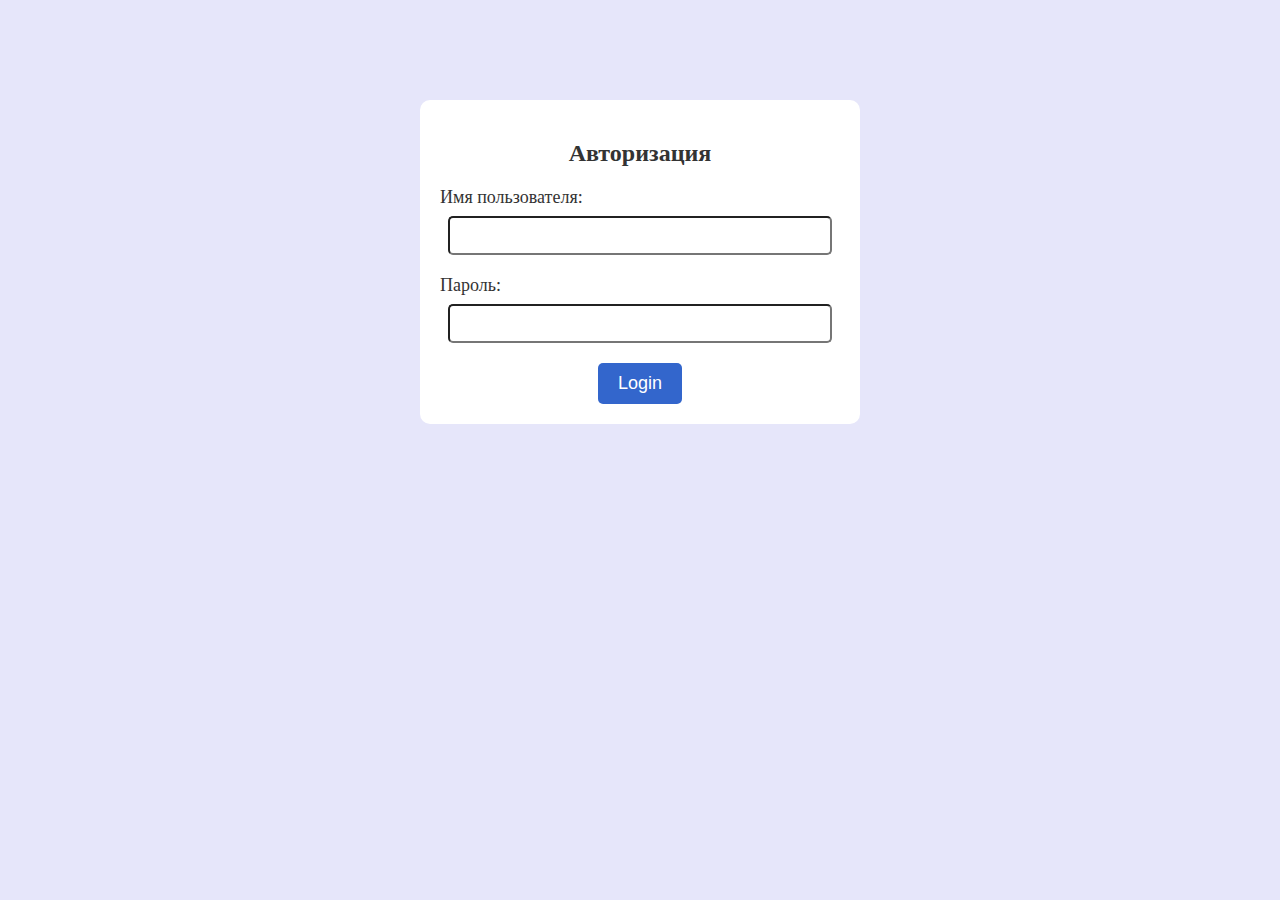
<file: index.html>
<!DOCTYPE html>
<html lang="ru">

<head>
  <meta charset="UTF-8">
  <meta http-equiv="X-UA-Compatible" content="IE=edge">
  <meta name="viewport" content="width=device-width, initial-scale=1.0">
  <title>Chemistry</title>
  <link rel="stylesheet" href="styleLog.css">
</head>

<body>
  <div class="container">
    <form action="" method="post">
      <h2>Авторизация</h2>
      <label for="username">Имя пользователя:</label>
      <input class="name" type="text" id="username" name="username" required>
      <label for="password">Пароль:</label>
      <input class="log" type="password" id="password" name="password" required>
      <button class="enter" type="submit">Login</button>
    </form>
  </div>
  <script src="./scriptLog.js"></script>
</body>

</html>
</file>
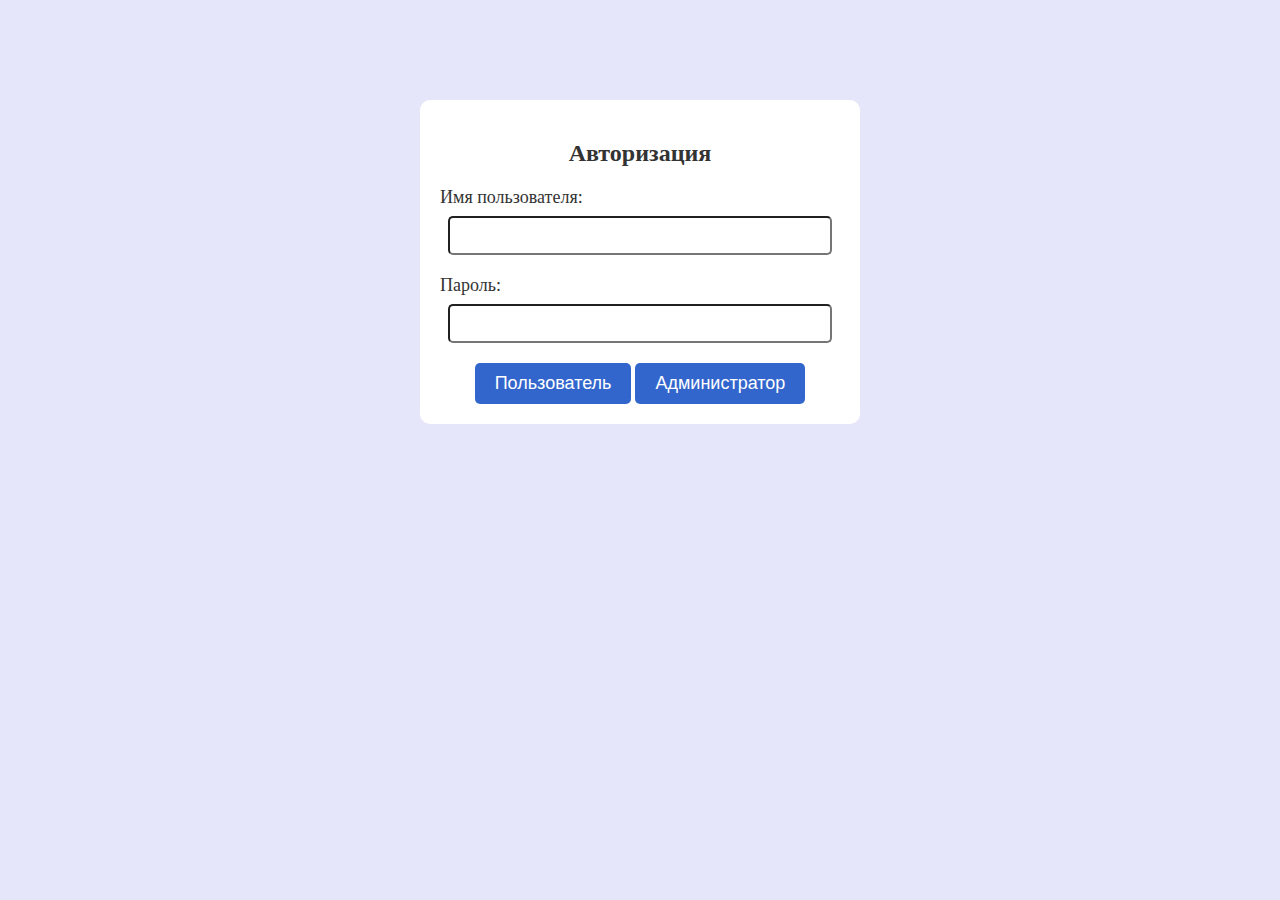
<file: html/index.html>
<!DOCTYPE html>
<html lang="ru">

<head>
  <meta charset="UTF-8">
  <meta http-equiv="X-UA-Compatible" content="IE=edge">
  <meta name="viewport" content="width=device-width, initial-scale=1.0">
  <title>Chemistry</title>
  <link rel="stylesheet" href="../css/styleLog.css">
</head>

<body>
  <div class="container">
    <form action="" method="post">
      <h2>Авторизация</h2>
      <label for="username">Имя пользователя:</label>
      <input class="name" type="text" id="username" name="username" required>
      <label for="password">Пароль:</label>
      <input class="log" type="password" id="password" name="password" required>
      <div>
        <button class="enterUser" type="submit">Пользователь</button>
        <button class="enterAdmin" type="submit">Администратор</button>
      </div>
    </form>
  </div>
  <script src="../js/scriptLog.js"></script>
</body>

</html>
</file>
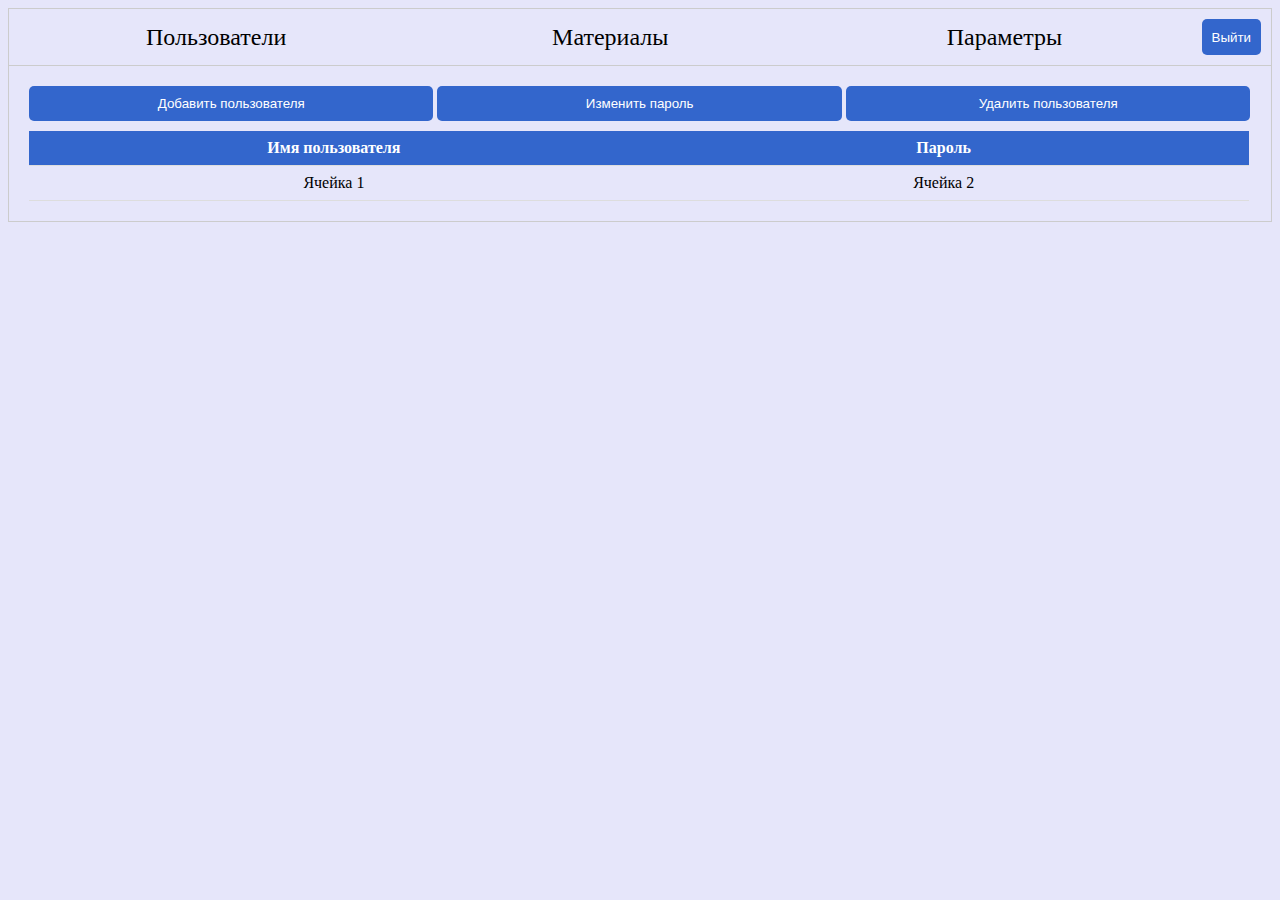
<file: admin.html>
<!DOCTYPE html>
<html lang="ru">

<head>
  <meta charset="UTF-8">
  <meta http-equiv="X-UA-Compatible" content="IE=edge">
  <meta name="viewport" content="width=device-width, initial-scale=1.0">
  <title>Chemistry</title>
  <link rel="stylesheet" href="styleAdm.css">
</head>

<body>

  <div class="overlay">
    <form>
      <label>Имя: </label>
      <input type="text" name="name1">
      <label>Пароль: </label>
      <input type="text" name="name2">
      <button type="submit">Добавить</button>
    </form>
  </div>

  <div class="overlayUser">
    <form>
      <label>Имя: </label>
      <select class="ComboBoxUser">
        <option>Пункт 1</option>
        <option>Пункт 2</option>
      </select>
      <label>Пароль: </label>
      <input type="text" name="name2">
      <button type="submit">Изменить</button>
    </form>
  </div>

  <div class="overlayDel">
    <form>
      <label>Имя: </label>
      <select class="ComboBoxUserDel">
        <option>Пункт 1</option>
        <option>Пункт 2</option>
      </select>
      <button type="submit">Удалить</button>
    </form>
  </div>

  <div class="tab-container">
    <div class="tab-headers">
      <div class="tab-header active" data-tab="tab1">Пользователи</div>
      <div class="tab-header" data-tab="tab2">Материалы</div>
      <div class="tab-header" data-tab="tab3">Параметры</div>
      <button class="exit">Выйти</button>
    </div>
    <div class="tab-content">
      <div class="tab active" data-tab="tab1">
        <div class="container">
          <div class="buttons">
            <button class="addUser">Добавить пользователя</button>
            <button class="changeUser">Изменить пароль</button>
            <button class="DelUser">Удалить пользователя</button>
          </div>
          <table>
            <tr>
              <th>Имя пользователя</th>
              <th>Пароль</th>
            </tr>
            <tr>
              <td>Ячейка 1</td>
              <td>Ячейка 2</td>
            </tr>
          </table>
        </div>
      </div>
      <div class="tab" data-tab="tab2">
        <div class="container">
          <div class="buttons">
            <button>Добавить материал</button>
            <button>Изменить материал</button>
            <button>Удалить материал</button>
          </div>
          <table>
            <tr>
              <th>Назнвание материала</th>
              <th>Назнвание параметра</th>
            </tr>
            <tr>
              <td>Ячейка 1</td>
              <td>Ячейка 2</td>
            </tr>
          </table>
        </div>
      </div>
      <div class="tab par" data-tab="tab3">
        <div class="container">
          <div class="buttons">
            <button>Добавить параметр</button>
            <button>Изменить параметр</button>
            <button>Удалить параметр</button>
          </div>
          <table>
            <tr>
              <th>Назнвание параметра</th>
              <th>Символ</th>
              <th>Единицы измерения</th>
            </tr>
            <tr>
              <td>Ячейка 1</td>
              <td>Ячейка 2</td>
              <td>Ячейка 3</td>
            </tr>
          </table>
        </div>
      </div>
    </div>
  </div>
  <script src="./scriptAdm.js"></script>
</body>

</html>
</file>
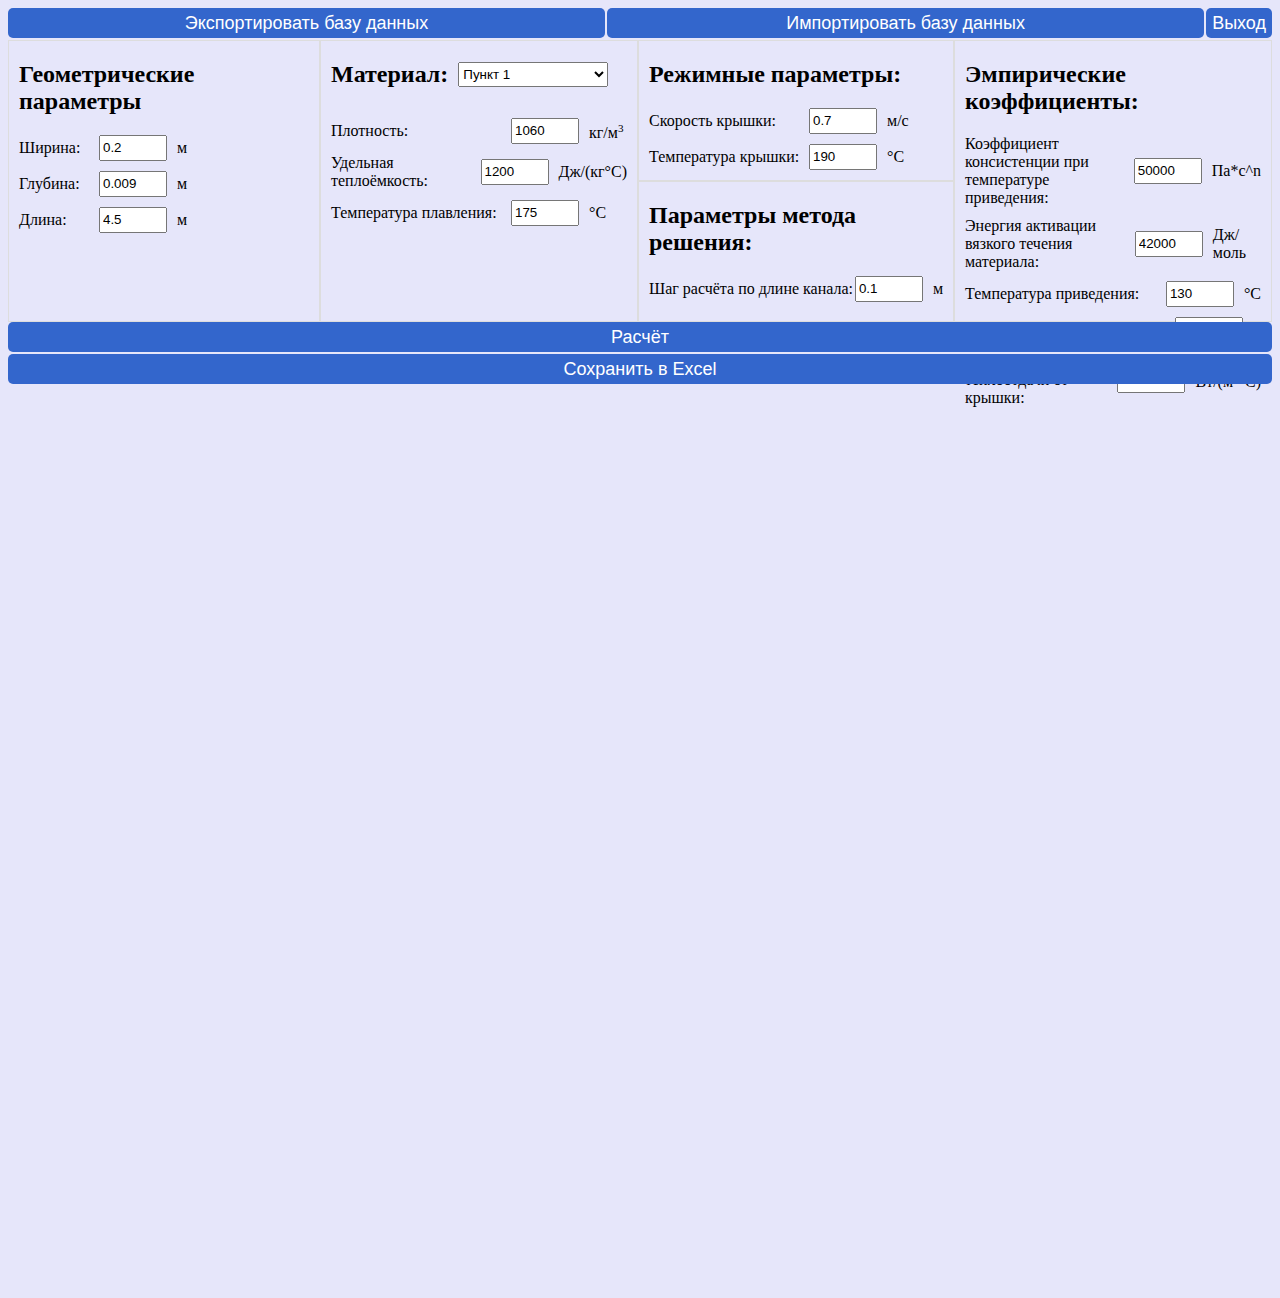
<file: user.html>
<!DOCTYPE html>
<html lang="ru">

<head>
  <meta charset="UTF-8">
  <meta http-equiv="X-UA-Compatible" content="IE=edge">
  <meta name="viewport" content="width=device-width, initial-scale=1.0">
  <title>Chemistry</title>
  <link rel="stylesheet" href="style.css">
</head>

<body>
  <div class="bd_div">
    <button class="bd">Экспортировать базу данных</button>
    <button class="bd">Импортировать базу данных</button>
    <button class="exit">Выход</button>
  </div>
  <div class="blocks">
    <div class="blockParameters geometric">
      <h2>Геометрические параметры</h2>
      <div class="size">
        <div class="parameters">
          <p class="name">Ширина:</p>
          <input class="W" type="number" value="0.2">
          <p class="units">м</p>
        </div>
        <div class="parameters">
          <p class="name">Глубина:</p>
          <input class="H" type="number" value="0.009">
          <p class="units">м</p>
        </div>
        <div class="parameters">
          <p class="name">Длина:</p>
          <input class="L" type="number" value="4.5">
          <p class="units">м</p>
        </div>
      </div>
    </div>

    <div class="blockParameters material">
      <div class="materialH">
        <h2>Материал:</h2>
        <select class="MaterialComboBox">
          <option>Пункт 1</option>
          <option>Пункт 2</option>
        </select>
      </div>
      <div class="size">
        <div class="parameters">
          <p class="name">Плотность:</p>
          <input class="P" type="number" value="1060">
          <p class="units">кг/м<sup><small>3</small></sup></p>
        </div>
        <div class="parameters">
          <p class="name">Удельная теплоёмкость:</p>
          <input class="C" type="number" value="1200">
          <p class="units">Дж/(кг°C)</p>
        </div>
        <div class="parameters">
          <p class="name">Температура плавления:</p>
          <input class="T0" type="number" value="175">
          <p class="units">°C</p>
        </div>
      </div>
    </div>

    <div class="blockParameters">
      <div class="mode">
        <h2>Режимные параметры:</h2>
        <div class="size">
          <div class="parameters">
            <p class="name">Скорость крышки:</p>
            <input class="Vu" type="number" value="0.7">
            <p class="units">м/c</p>
          </div>
          <div class="parameters">
            <p class="name">Температура крышки:</p>
            <input class="Tu" type="number" value="190">
            <p class="units">°C</p>
          </div>
        </div>
      </div>

      <div class="decision">
        <h2>Параметры метода решения:</h2>
        <div class="size">
          <div class="parameters">
            <p class="name">Шаг расчёта по длине канала:</p>
            <input class="step" type="number" value="0.1">
            <p class="units">м</p>
          </div>
        </div>
      </div>
    </div>

    <div class="blockParameters coefficient">
      <h2>Эмпирические коэффициенты:</h2>
      <div class="size">
        <div class="parameters">
          <p class="name">Коэффициент консистенции при температуре приведения:</p>
          <input class="mu0" type="number" value="50000">
          <p class="units">Па*с^n</p>
        </div>
        <div class="parameters">
          <p class="name">Энергия активации вязкого течения материала:</p>
          <input class="Ea" type="number" value="42000">
          <p class="units">Дж/моль</p>
        </div>
        <div class="parameters">
          <p class="name">Температура приведения:</p>
          <input class="Tr" type="number" value="130">
          <p class="units">°С</p>
        </div>
        <div class="parameters">
          <p class="name">Индекс течения:</p>
          <input class="n" type="number" value="0.37">
          <p class="units"></p>
        </div>
        <div class="parameters">
          <p class="name">Коэффициент теплоотдачи от крышки:</p>
          <input class="alphaU" type="number" value="500">
          <p class="units">Вт/(м<sup><small>2</small></sup>°С)</p>
        </div>
      </div>
    </div>
  </div>

  <button class="culc">Расчёт</button>
  <button class="culc">Сохранить в Excel</button>
  <div class="res">
    <div class="eff"></div>
    <div class="tem"></div>
    <div class="visc"></div>
  </div>
  <canvas class="one"></canvas>
  <canvas class="two"></canvas>
  <table class="table"></table>
  <script src="./script.js"></script>
</body>

</html>
</file>
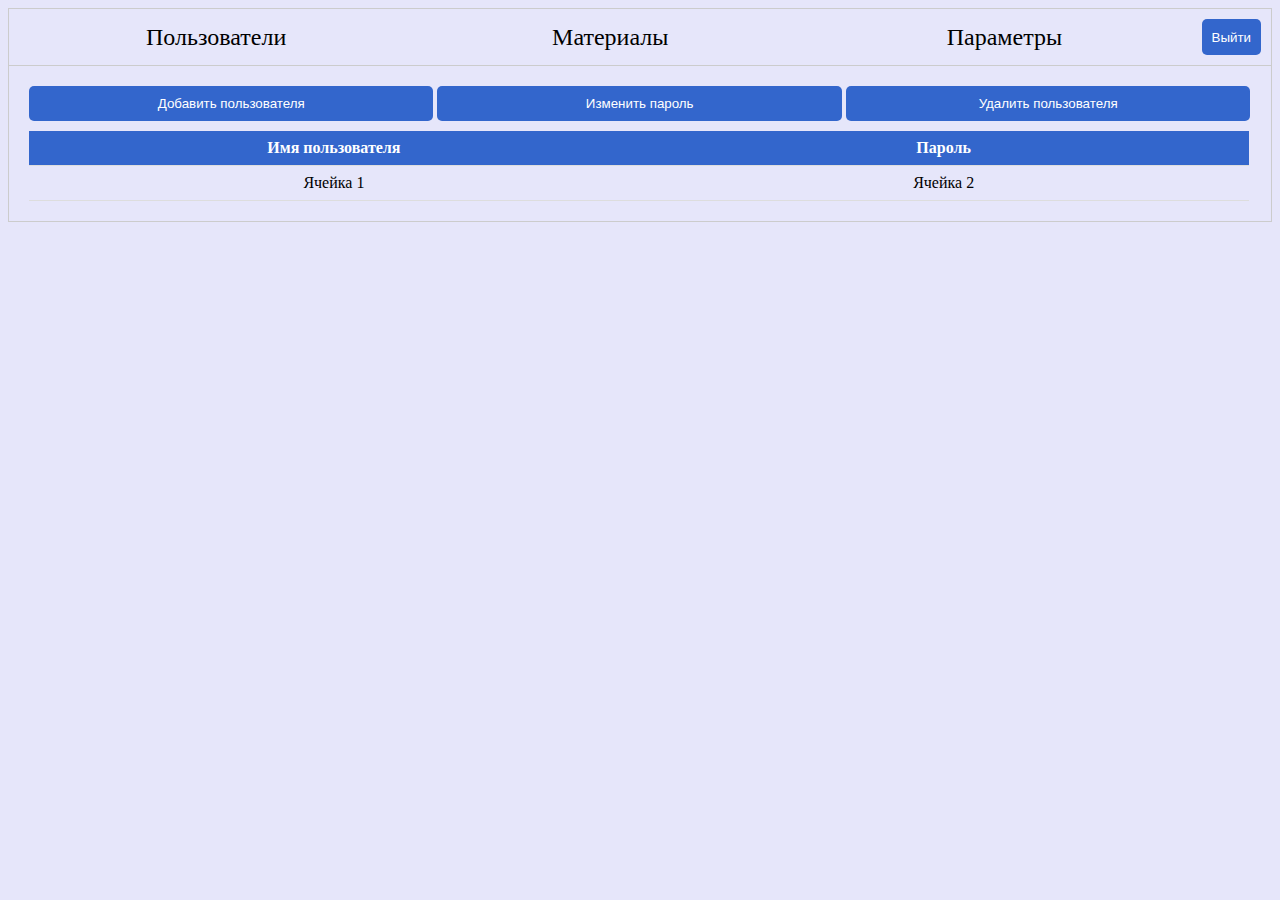
<file: html/admin.html>
<!DOCTYPE html>
<html lang="ru">

<head>
  <meta charset="UTF-8">
  <meta http-equiv="X-UA-Compatible" content="IE=edge">
  <meta name="viewport" content="width=device-width, initial-scale=1.0">
  <title>Chemistry</title>
  <link rel="stylesheet" href="../css/styleAdm.css">
</head>

<body>

  <div class="overlay">
    <form>
      <label>Имя: </label>
      <input type="text" name="name1">
      <label>Пароль: </label>
      <input type="text" name="name2">
      <button type="submit">Добавить</button>
    </form>
  </div>

  <div class="overlayUser">
    <form>
      <label>Имя: </label>
      <select class="ComboBoxUser">
        <option>Пункт 1</option>
        <option>Пункт 2</option>
      </select>
      <label>Пароль: </label>
      <input type="text" name="name2">
      <button type="submit">Изменить</button>
    </form>
  </div>

  <div class="overlayDel">
    <form>
      <label>Имя: </label>
      <select class="ComboBoxUserDel">
        <option>Пункт 1</option>
        <option>Пункт 2</option>
      </select>
      <button type="submit">Удалить</button>
    </form>
  </div>

  <div class="ParChange">
    <form>
      <label>Параметр: </label>
      <select class="ComboBoxUserDel">
        <option>Пункт 1</option>
        <option>Пункт 2</option>
      </select>
      <label>Символ: </label>
      <input type="text" name="Parname1">
      <label>Единицы измерения: </label>
      <input type="text" name="Parname2">
      <button type="submit">Изменить</button>
    </form>
  </div>

  <div class="ParAdd">
    <form>
      <label>Параметр: </label>
      <input type="text" name="Parname3">
      <label>Символ: </label>
      <input type="text" name="Parname1">
      <label>Единицы измерения: </label>
      <input type="text" name="Parname2">
      <button type="submit">Добавить</button>
    </form>
  </div>

  <div class="ParDel">
    <form>
      <label>Параметр: </label>
      <select class="ComboBoxUserDel">
        <option>Пункт 1</option>
        <option>Пункт 2</option>
      </select>
      <button type="submit">Удалить</button>
    </form>
  </div>

  <div class="MatDel">
    <form>
      <label>материал: </label>
      <select class="ComboBoxUserDel">
        <option>Пункт 1</option>
        <option>Пункт 2</option>
      </select>
      <button type="submit">Удалить</button>
    </form>
  </div>

  <div class="MatChange">
    <form>
      <label>материал: </label>
      <select class="ComboBoxUserDel">
        <option>Пункт 1</option>
        <option>Пункт 2</option>
      </select>
      <button>Добавить параметр</button>
      <button type="submit">Изменить</button>
    </form>
  </div>

  <div class="tab-container">
    <div class="tab-headers">
      <div class="tab-header active" data-tab="tab1">Пользователи</div>
      <div class="tab-header" data-tab="tab2">Материалы</div>
      <div class="tab-header" data-tab="tab3">Параметры</div>
      <button class="exit">Выйти</button>
    </div>
    <div class="tab-content">
      <div class="tab active" data-tab="tab1">
        <div class="container">
          <div class="buttons">
            <button class="addUser">Добавить пользователя</button>
            <button class="changeUser">Изменить пароль</button>
            <button class="DelUser">Удалить пользователя</button>
          </div>
          <table>
            <tr>
              <th>Имя пользователя</th>
              <th>Пароль</th>
            </tr>
            <tr>
              <td>Ячейка 1</td>
              <td>Ячейка 2</td>
            </tr>
          </table>
        </div>
      </div>
      <div class="tab" data-tab="tab2">
        <div class="container">
          <div class="buttons">
            <button >Добавить материал</button>
            <button class="ChangeMat">Изменить материал</button>
            <button class="DelMat">Удалить материал</button>
          </div>
          <table>
            <tr>
              <th>Назнвание материала</th>
              <th>Назнвание параметра</th>
            </tr>
            <tr>
              <td>Ячейка 1</td>
              <td>Ячейка 2</td>
            </tr>
          </table>
        </div>
      </div>
      <div class="tab par" data-tab="tab3">
        <div class="container">
          <div class="buttons">
            <button class="parAddBut">Добавить параметр</button>
            <button class="parChangeBut">Изменить параметр</button>
            <button class="parDelBut">Удалить параметр</button>
          </div>
          <table>
            <tr>
              <th>Назнвание параметра</th>
              <th>Символ</th>
              <th>Единицы измерения</th>
            </tr>
            <tr>
              <td>Ячейка 1</td>
              <td>Ячейка 2</td>
              <td>Ячейка 3</td>
            </tr>
          </table>
        </div>
      </div>
    </div>
  </div>
  <script src="../js/scriptAdm.js"></script>
</body>

</html>
</file>
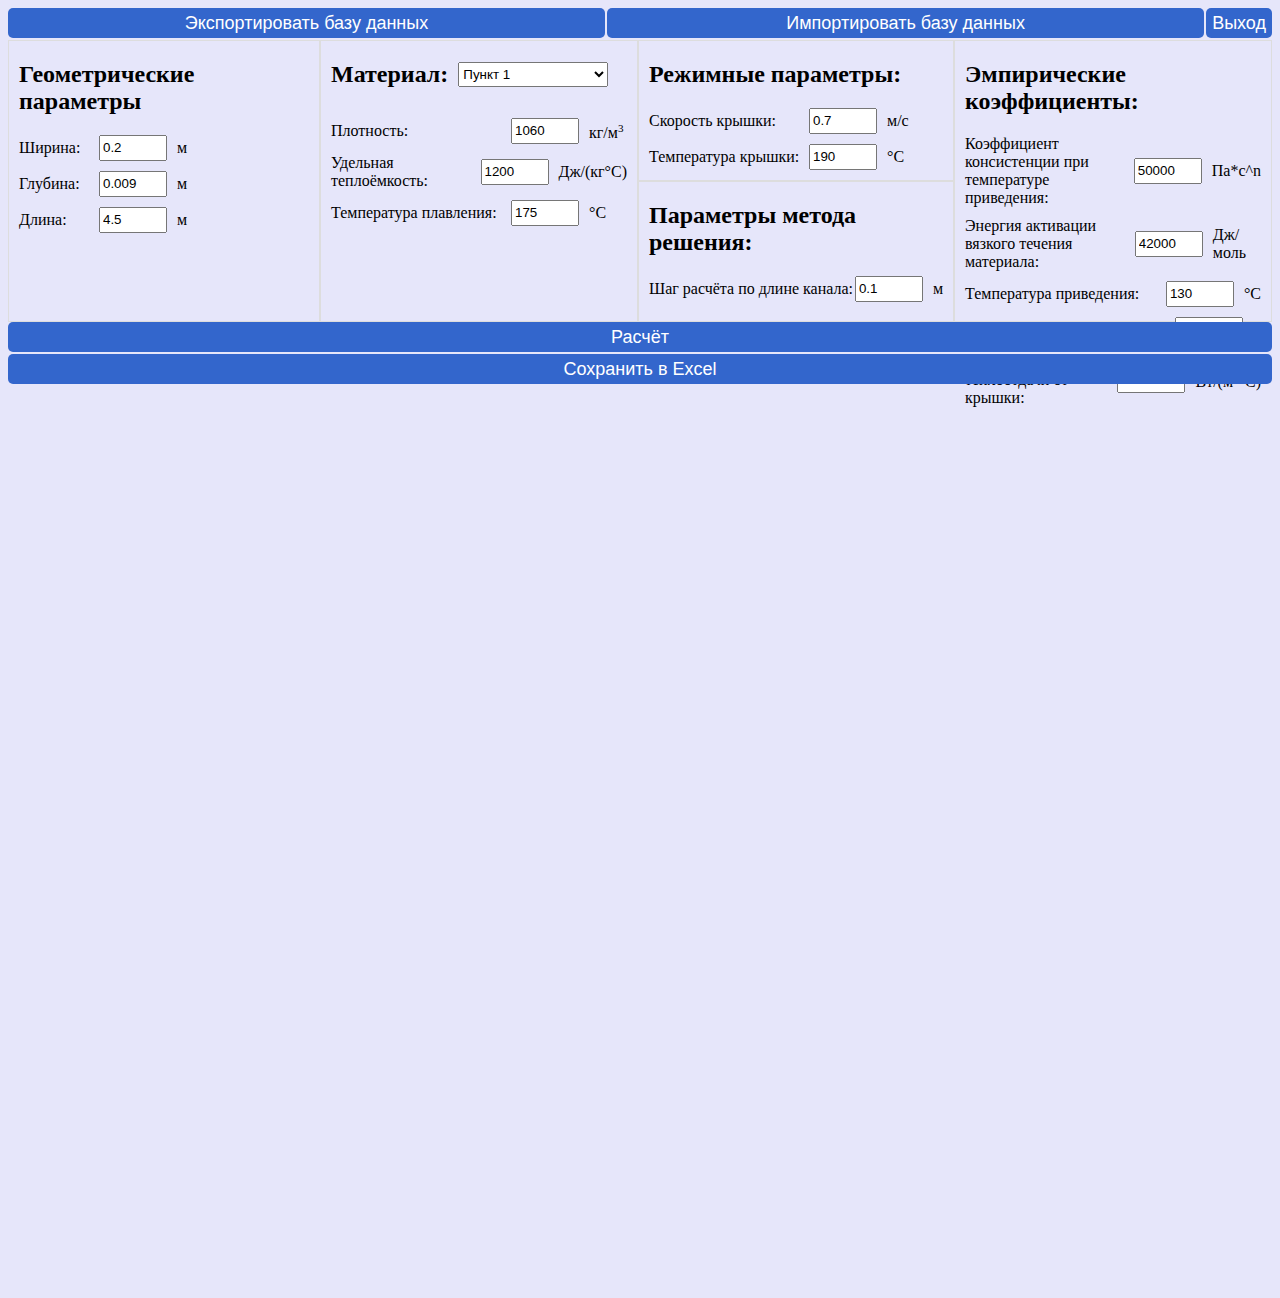
<file: html/user.html>
<!DOCTYPE html>
<html lang="ru">

<head>
  <meta charset="UTF-8">
  <meta http-equiv="X-UA-Compatible" content="IE=edge">
  <meta name="viewport" content="width=device-width, initial-scale=1.0">
  <title>Chemistry</title>
  <link rel="stylesheet" href="../css/style.css">
</head>

<body>
  <div class="bd_div">
    <button class="bd">Экспортировать базу данных</button>
    <button class="bd">Импортировать базу данных</button>
    <button class="exit">Выход</button>
  </div>
  <div class="blocks">
    <div class="blockParameters geometric">
      <h2>Геометрические параметры</h2>
      <div class="size">
        <div class="parameters">
          <p class="name">Ширина:</p>
          <input class="W" type="number" value="0.2">
          <p class="units">м</p>
        </div>
        <div class="parameters">
          <p class="name">Глубина:</p>
          <input class="H" type="number" value="0.009">
          <p class="units">м</p>
        </div>
        <div class="parameters">
          <p class="name">Длина:</p>
          <input class="L" type="number" value="4.5">
          <p class="units">м</p>
        </div>
      </div>
    </div>

    <div class="blockParameters material">
      <div class="materialH">
        <h2>Материал:</h2>
        <select class="MaterialComboBox">
          <option>Пункт 1</option>
          <option>Пункт 2</option>
        </select>
      </div>
      <div class="size">
        <div class="parameters">
          <p class="name">Плотность:</p>
          <input class="P" type="number" value="1060">
          <p class="units">кг/м<sup><small>3</small></sup></p>
        </div>
        <div class="parameters">
          <p class="name">Удельная теплоёмкость:</p>
          <input class="C" type="number" value="1200">
          <p class="units">Дж/(кг°C)</p>
        </div>
        <div class="parameters">
          <p class="name">Температура плавления:</p>
          <input class="T0" type="number" value="175">
          <p class="units">°C</p>
        </div>
      </div>
    </div>

    <div class="blockParameters">
      <div class="mode">
        <h2>Режимные параметры:</h2>
        <div class="size">
          <div class="parameters">
            <p class="name">Скорость крышки:</p>
            <input class="Vu" type="number" value="0.7">
            <p class="units">м/c</p>
          </div>
          <div class="parameters">
            <p class="name">Температура крышки:</p>
            <input class="Tu" type="number" value="190">
            <p class="units">°C</p>
          </div>
        </div>
      </div>

      <div class="decision">
        <h2>Параметры метода решения:</h2>
        <div class="size">
          <div class="parameters">
            <p class="name">Шаг расчёта по длине канала:</p>
            <input class="step" type="number" value="0.1">
            <p class="units">м</p>
          </div>
        </div>
      </div>
    </div>

    <div class="blockParameters coefficient">
      <h2>Эмпирические коэффициенты:</h2>
      <div class="size">
        <div class="parameters">
          <p class="name">Коэффициент консистенции при температуре приведения:</p>
          <input class="mu0" type="number" value="50000">
          <p class="units">Па*с^n</p>
        </div>
        <div class="parameters">
          <p class="name">Энергия активации вязкого течения материала:</p>
          <input class="Ea" type="number" value="42000">
          <p class="units">Дж/моль</p>
        </div>
        <div class="parameters">
          <p class="name">Температура приведения:</p>
          <input class="Tr" type="number" value="130">
          <p class="units">°С</p>
        </div>
        <div class="parameters">
          <p class="name">Индекс течения:</p>
          <input class="n" type="number" value="0.37">
          <p class="units"></p>
        </div>
        <div class="parameters">
          <p class="name">Коэффициент теплоотдачи от крышки:</p>
          <input class="alphaU" type="number" value="500">
          <p class="units">Вт/(м<sup><small>2</small></sup>°С)</p>
        </div>
      </div>
    </div>
  </div>

  <button class="culc">Расчёт</button>
  <button class="culc">Сохранить в Excel</button>
  <div class="res">
    <div class="eff"></div>
    <div class="tem"></div>
    <div class="visc"></div>
  </div>
  <canvas class="one"></canvas>
  <canvas class="two"></canvas>
  <table class="table"></table>
  <script src="../js/script.js"></script>
</body>

</html>
</file>
<file: styleLog.css>
body {
  background-color: #E6E6FA;
}

.container {
  width: 400px;
  margin: 0 auto;
  margin-top: 100px;
  background-color: #FFFFFF;
  border-radius: 10px;
  padding: 20px;
  text-align: center;
}

h2 {
  font-size: 24px;
  color: #333333;
  margin-bottom: 20px;
}

label {
  display: block;
  font-size: 18px;
  color: #333333;
  margin-bottom: 8px;
  text-align: left;
}

input[type="text"], input[type="password"] {
  width: 90%;
  padding: 10px;
  margin-bottom: 20px;
  border-radius: 5px;
}

button[type="submit"] {
  background-color: #3366CC;
  color: #FFFFFF;
  padding: 10px 20px;
  font-size: 18px;
  border-radius: 5px;
  border: none;
  cursor: pointer;
}
</file>
<file: css/styleLog.css>
body {
  background-color: #E6E6FA;
}

.container {
  width: 400px;
  margin: 0 auto;
  margin-top: 100px;
  background-color: #FFFFFF;
  border-radius: 10px;
  padding: 20px;
  text-align: center;
}

h2 {
  font-size: 24px;
  color: #333333;
  margin-bottom: 20px;
}

label {
  display: block;
  font-size: 18px;
  color: #333333;
  margin-bottom: 8px;
  text-align: left;
}

input[type="text"], input[type="password"] {
  width: 90%;
  padding: 10px;
  margin-bottom: 20px;
  border-radius: 5px;
}

button[type="submit"] {
  background-color: #3366CC;
  color: #FFFFFF;
  padding: 10px 20px;
  font-size: 18px;
  border-radius: 5px;
  border: none;
  cursor: pointer;
}
</file>
<file: styleAdm.css>
body {
  background-color: #E6E6FA;
}

.tab-container {
  border: 1px solid #ccc;
}

.tab-headers {
  display: flex;
  justify-content: space-between;
  border-bottom: 1px solid #ccc;
  padding: 10px;
  padding-bottom: 0;
  padding-top: 0;
}

.tab-headers button {
  margin-bottom: 10px;
  margin-top: 10px;
}

.tab-header {
  cursor: pointer;
  margin: auto;
  width: 35%;
  height: 56px;
  line-height: 56px;
  text-align: center;
  font-size: 24px;
}

.tab {
  display: none;
  padding: 20px;
}

.active {
  display: block;
}

.buttons button {
  width: 33.1%;
}

button {
  padding: 10px;
  margin-bottom: 10px;
  background-color: #3366CC;
  color: white;
  border: none;
  border-radius: 5px;
  cursor: pointer;
}

button:hover {
  background-color: #3366CC;
}

table {
  border-collapse: collapse;
  width: 99.8%;
}

th,
td {
  padding: 8px;
  text-align: center;
  border-bottom: 1px solid #ddd;
}

th {
  background-color: #3366CC;
  color: white;
  width: 50%;
}

.overlay {
  position: fixed;
  top: 0;
  left: 0;
  width: 100%;
  height: 100%;
  background-color: rgba(0, 0, 0, 0.5);
  /* полупрозрачный фон */
  display: none;
  justify-content: center;
  align-items: center;
  z-index: 999;
}

/* Стили для формы внутри всплывающего окна */
.overlay form {
  background-color: #fff;
  padding: 20px;
  border-radius: 10px;
  box-shadow: 0px 0px 10px 2px rgba(0, 0, 0, 0.3);
  display: flex;
  flex-direction: column;
  align-items: center;
  width: 250px;
}

/* Стили для полей ввода */
.overlay input {
  padding: 10px;
  margin-bottom: 10px;
  border-radius: 5px;
  border: 1px solid #ccc;
  width: 91%;
}

form label {
  width: 100%;
}


.overlayUser {
  position: fixed;
  top: 0;
  left: 0;
  width: 100%;
  height: 100%;
  background-color: rgba(0, 0, 0, 0.5);
  /* полупрозрачный фон */
  display: none;
  justify-content: center;
  align-items: center;
  z-index: 999;
}

/* Стили для формы внутри всплывающего окна */
.overlayUser form {
  background-color: #fff;
  padding: 20px;
  border-radius: 10px;
  box-shadow: 0px 0px 10px 2px rgba(0, 0, 0, 0.3);
  display: flex;
  flex-direction: column;
  align-items: center;
  width: 250px;
}

/* Стили для полей ввода */
.overlayUser input {
  padding: 10px;
  margin-bottom: 10px;
  border-radius: 5px;
  border: 1px solid #ccc;
  width: 91%;
}

form select {
  padding: 10px;
  margin-bottom: 10px;
  border-radius: 5px;
  border: 1px solid #ccc;
  width: 100%;
}

.overlayDel {
  position: fixed;
  top: 0;
  left: 0;
  width: 100%;
  height: 100%;
  background-color: rgba(0, 0, 0, 0.5);
  /* полупрозрачный фон */
  display: none;
  justify-content: center;
  align-items: center;
  z-index: 999;
}

/* Стили для формы внутри всплывающего окна */
.overlayDel form {
  background-color: #fff;
  padding: 20px;
  border-radius: 10px;
  box-shadow: 0px 0px 10px 2px rgba(0, 0, 0, 0.3);
  display: flex;
  flex-direction: column;
  align-items: center;
  width: 250px;
}

.par th {
  width: 33.3%;
}
</file>
<file: style.css>
body {
  background-color: #E6E6FA;
}

.blocks {
  display: flex;
}

.blockParameters {
  width: 25%;
}

.parameters {
  display: flex;
  margin-bottom: 10px;
  align-items: center;
}

.geometric {
  border: 1px solid #dddddd;
  /* width: 380px; */
  height: 280px;
}

.material {
  border: 1px solid #dddddd;
  /* width: 380px; */
  height: 280px;
}

.mode {
  border: 1px solid #dddddd;
  /* width: 380px; */
  height: 139px;
}

.decision {
  border: 1px solid #dddddd;
  /* width: 380px; */
  height: 139px;
}

.coefficient {
  border: 1px solid #dddddd;
  /* width: 380px; */
  height: 280px;
}

.materialH {
  display: flex;
  align-items: center;
}

.materialH select {
  height: 25px;
  width: 150px;
  margin-left: 10px;
}

.material .name {
  width: 180px;
}

.mode .name {
  width: 160px;
}

.decision .name {
  width: 220px;
}

.coefficient .name {
  width: 210px;
}

h2 {
  margin-left: 10px;
}

.size {
  margin: 10px;
}

.geometric .name {
  width: 80px;
}

input {
  width: 60px;
  height: 20px;
}

.units {
  margin-left: 10px;
  margin-top: 0;
  margin-bottom: 0;
}

.name {
  margin-top: 0;
  margin-bottom: 0;
}

.culc {
  width: 100%;
  height: 30px;
}

.bd {
  width: 50%;
  height: 30px;
}

.bd_div {
  display: flex;
}

canvas {
  width: 49.8%;
  height: 500px
}

table {
  width: 100%;
  height: 400px;
}

button {
  background-color: #3366CC;
  color: #FFFFFF;
  font-size: 18px;
  border-radius: 5px;
  border: none;
  cursor: pointer;
  margin-bottom: 2px;
}

.bd {
  margin-right: 2px;
}

.res {
  display: flex;
}

.res div{
  width: 33%;
  text-align: center;
  font-size: 24px;
}

td{
  text-align: center;
  font-size: 18px;
  width: 33%;
}
</file>
<file: css/styleAdm.css>
body {
  background-color: #E6E6FA;
}

.tab-container {
  border: 1px solid #ccc;
}

.tab-headers {
  display: flex;
  justify-content: space-between;
  border-bottom: 1px solid #ccc;
  padding: 10px;
  padding-bottom: 0;
  padding-top: 0;
}

.tab-headers button {
  margin-bottom: 10px;
  margin-top: 10px;
}

.tab-header {
  cursor: pointer;
  margin: auto;
  width: 35%;
  height: 56px;
  line-height: 56px;
  text-align: center;
  font-size: 24px;
}

.tab {
  display: none;
  padding: 20px;
}

.active {
  display: block;
}

.buttons button {
  width: 33.1%;
}

button {
  padding: 10px;
  margin-bottom: 10px;
  background-color: #3366CC;
  color: white;
  border: none;
  border-radius: 5px;
  cursor: pointer;
}

button:hover {
  background-color: #3366CC;
}

table {
  border-collapse: collapse;
  width: 99.8%;
}

th,
td {
  padding: 8px;
  text-align: center;
  border-bottom: 1px solid #ddd;
}

th {
  background-color: #3366CC;
  color: white;
  width: 50%;
}

form label {
  width: 100%;
}

/* Стили для полей ввода */
input {
  padding: 10px;
  margin-bottom: 10px;
  border-radius: 5px;
  border: 1px solid #ccc;
  width: 91%;
}

form select {
  padding: 10px;
  margin-bottom: 10px;
  border-radius: 5px;
  border: 1px solid #ccc;
  width: 100%;
}

.par th {
  width: 33.3%;
}

.ParDel, .ParChange, .overlayDel, .overlayUser, .overlay, .ParAdd, .MatDel, .MatChange {
  position: fixed;
  top: 0;
  left: 0;
  width: 100%;
  height: 100%;
  background-color: rgba(0, 0, 0, 0.5);
  /* полупрозрачный фон */
  display: none;
  justify-content: center;
  align-items: center;
  z-index: 999;
}

/* Стили для формы внутри всплывающего окна */
.ParDel form, .ParChange form, .overlayDel form, .overlayUser form, .overlay form, .ParAdd form, .MatDel form, .MatChange form {
  background-color: #fff;
  padding: 20px;
  border-radius: 10px;
  box-shadow: 0px 0px 10px 2px rgba(0, 0, 0, 0.3);
  display: flex;
  flex-direction: column;
  align-items: center;
  width: 250px;
}
</file>
<file: css/style.css>
body {
  background-color: #E6E6FA;
}

.blocks {
  display: flex;
}

.blockParameters {
  width: 25%;
}

.parameters {
  display: flex;
  margin-bottom: 10px;
  align-items: center;
}

.geometric {
  border: 1px solid #dddddd;
  /* width: 380px; */
  height: 280px;
}

.material {
  border: 1px solid #dddddd;
  /* width: 380px; */
  height: 280px;
}

.mode {
  border: 1px solid #dddddd;
  /* width: 380px; */
  height: 139px;
}

.decision {
  border: 1px solid #dddddd;
  /* width: 380px; */
  height: 139px;
}

.coefficient {
  border: 1px solid #dddddd;
  /* width: 380px; */
  height: 280px;
}

.materialH {
  display: flex;
  align-items: center;
}

.materialH select {
  height: 25px;
  width: 150px;
  margin-left: 10px;
}

.material .name {
  width: 180px;
}

.mode .name {
  width: 160px;
}

.decision .name {
  width: 220px;
}

.coefficient .name {
  width: 210px;
}

h2 {
  margin-left: 10px;
}

.size {
  margin: 10px;
}

.geometric .name {
  width: 80px;
}

input {
  width: 60px;
  height: 20px;
}

.units {
  margin-left: 10px;
  margin-top: 0;
  margin-bottom: 0;
}

.name {
  margin-top: 0;
  margin-bottom: 0;
}

.culc {
  width: 100%;
  height: 30px;
}

.bd {
  width: 50%;
  height: 30px;
}

.bd_div {
  display: flex;
}

canvas {
  width: 49.8%;
  height: 500px
}

table {
  width: 100%;
  height: 400px;
}

button {
  background-color: #3366CC;
  color: #FFFFFF;
  font-size: 18px;
  border-radius: 5px;
  border: none;
  cursor: pointer;
  margin-bottom: 2px;
}

.bd {
  margin-right: 2px;
}

.res {
  display: flex;
}

.res div{
  width: 33%;
  text-align: center;
  font-size: 24px;
}

td{
  text-align: center;
  font-size: 18px;
  width: 33%;
}

th,
td {
  padding: 8px;
  text-align: center;
  border-bottom: 1px solid #ddd;
}

th {
  background-color: #3366CC;
  color: white;
  width: 33.3%;
}
</file>
